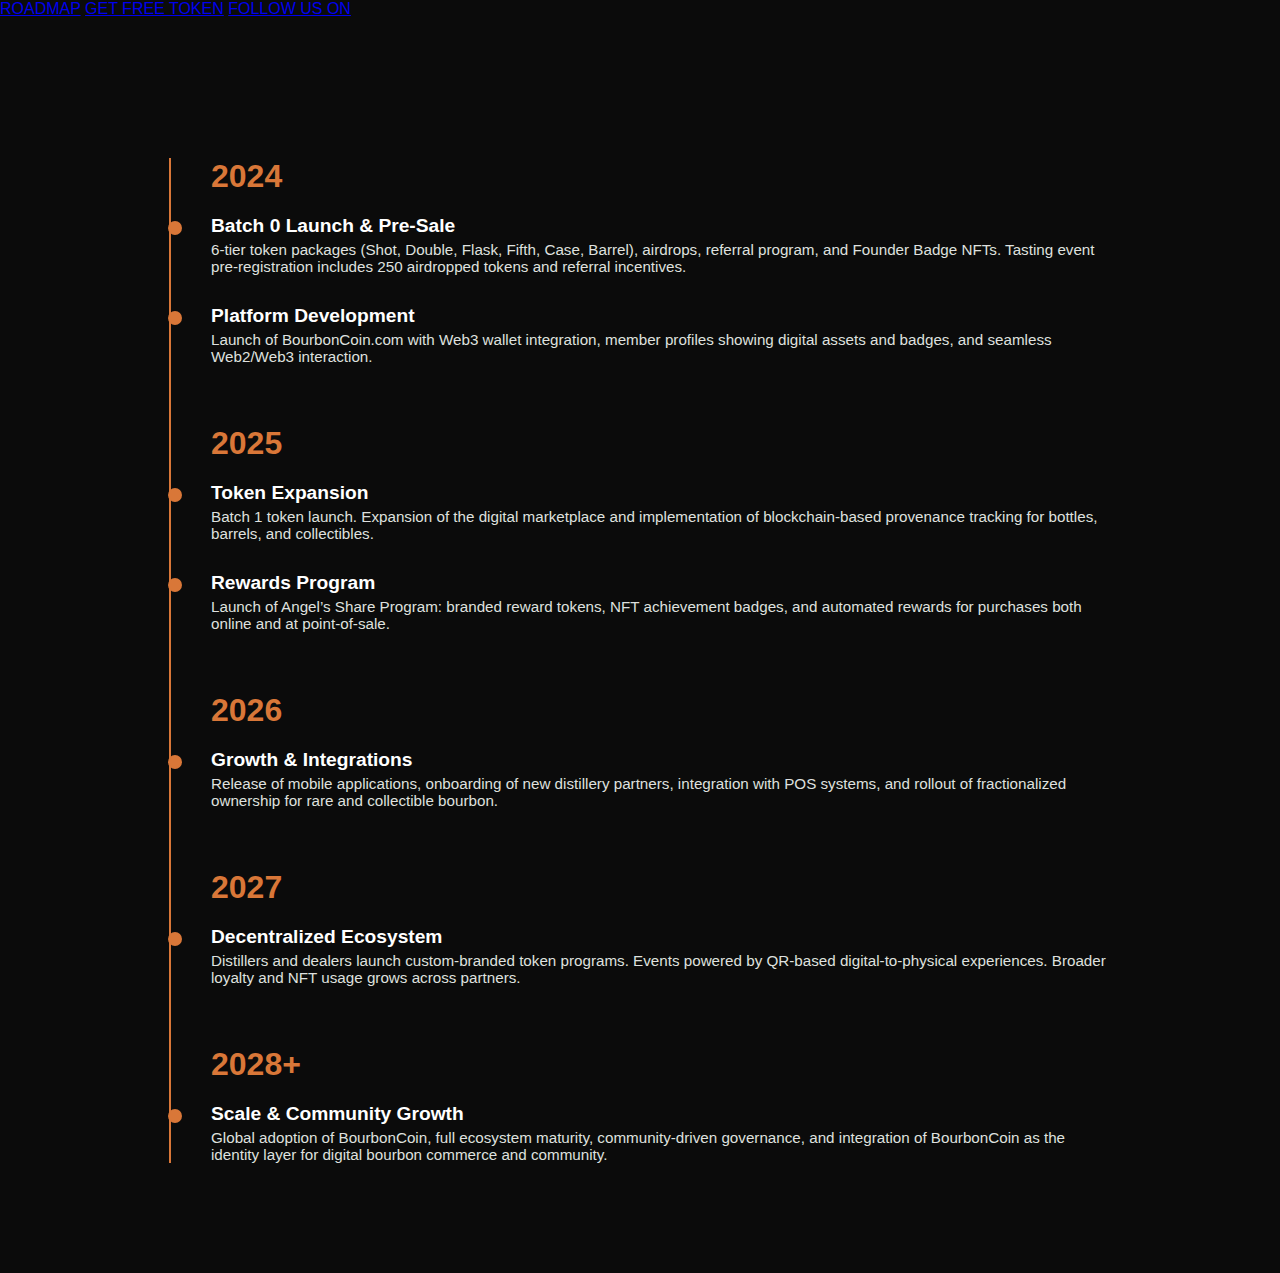
<file: roadmap.html>
<!DOCTYPE html>
<html lang="en">
<head>
  <meta charset="UTF-8" />
  <meta name="viewport" content="width=device-width, initial-scale=1.0" />
  <title>BourbonCoin Roadmap</title>
  <link rel="stylesheet" href="roadmap.css" />
</head>
<body>
<div id="header-placeholder"></div>

  <header class="site-header">
  <div class="header-overlay">
    <nav class="nav-links">
      <a href="roadmap.html">ROADMAP</a>
      <a href="index.html">GET FREE TOKEN</a>
      <a href="https://x.com/bourboncoinX" target="_blank">FOLLOW US ON <i class="fa-brands fa-x-twitter"></i></a>
</nav>
    </div>
  </div>
</header>
  <div class="container">
    <div class="timeline">
      <div class="year">2024</div>
      <div class="milestone">
        <div class="milestone-title">Batch 0 Launch & Pre-Sale</div>
        <div class="milestone-desc">6-tier token packages (Shot, Double, Flask, Fifth, Case, Barrel), airdrops, referral program, and Founder Badge NFTs. Tasting event pre-registration includes 250 airdropped tokens and referral incentives.</div>
      </div>
      <div class="milestone">
        <div class="milestone-title">Platform Development</div>
        <div class="milestone-desc">Launch of BourbonCoin.com with Web3 wallet integration, member profiles showing digital assets and badges, and seamless Web2/Web3 interaction.</div>
      </div>

      <div class="year">2025</div>
      <div class="milestone">
        <div class="milestone-title">Token Expansion</div>
        <div class="milestone-desc">Batch 1 token launch. Expansion of the digital marketplace and implementation of blockchain-based provenance tracking for bottles, barrels, and collectibles.</div>
      </div>
      <div class="milestone">
        <div class="milestone-title">Rewards Program</div>
        <div class="milestone-desc">Launch of Angel’s Share Program: branded reward tokens, NFT achievement badges, and automated rewards for purchases both online and at point-of-sale.</div>
      </div>

      <div class="year">2026</div>
      <div class="milestone">
        <div class="milestone-title">Growth & Integrations</div>
        <div class="milestone-desc">Release of mobile applications, onboarding of new distillery partners, integration with POS systems, and rollout of fractionalized ownership for rare and collectible bourbon.</div>
      </div>

      <div class="year">2027</div>
      <div class="milestone">
        <div class="milestone-title">Decentralized Ecosystem</div>
        <div class="milestone-desc">Distillers and dealers launch custom-branded token programs. Events powered by QR-based digital-to-physical experiences. Broader loyalty and NFT usage grows across partners.</div>
      </div>

      <div class="year">2028+</div>
      <div class="milestone">
        <div class="milestone-title">Scale & Community Growth</div>
        <div class="milestone-desc">Global adoption of BourbonCoin, full ecosystem maturity, community-driven governance, and integration of BourbonCoin as the identity layer for digital bourbon commerce and community.</div>
      </div>
    </div>
  </div>
</body>
</html>
</file>
<file: roadmap.css>
body {
  margin: 0;
  font-family: 'Helvetica Neue', sans-serif;
  background: #0b0b0b;
  color: #fff5e9;
  overflow-x: hidden;
}

.container {
  padding: 80px 20px;
  position: relative;
}

.timeline {
  border-left: 2px solid #d97738;
  padding-left: 40px;
  margin: 0 auto;
  max-width: 900px;
  position: relative;
}

.year {
  font-size: 2rem;
  font-weight: bold;
  margin: 60px 0 20px;
  color: #d97738;
}

.milestone {
  margin-bottom: 30px;
  position: relative;
}

.milestone::before {
  content: "";
  position: absolute;
  left: -43px;
  top: 6px;
  width: 14px;
  height: 14px;
  background-color: #d97738;
  border-radius: 50%;
}

.milestone-title {
  font-weight: bold;
  font-size: 1.2rem;
  color: #fff;
}

.milestone-desc {
  margin-top: 4px;
  color: #dfe0df;
  font-size: 0.95rem;
}
</file>
